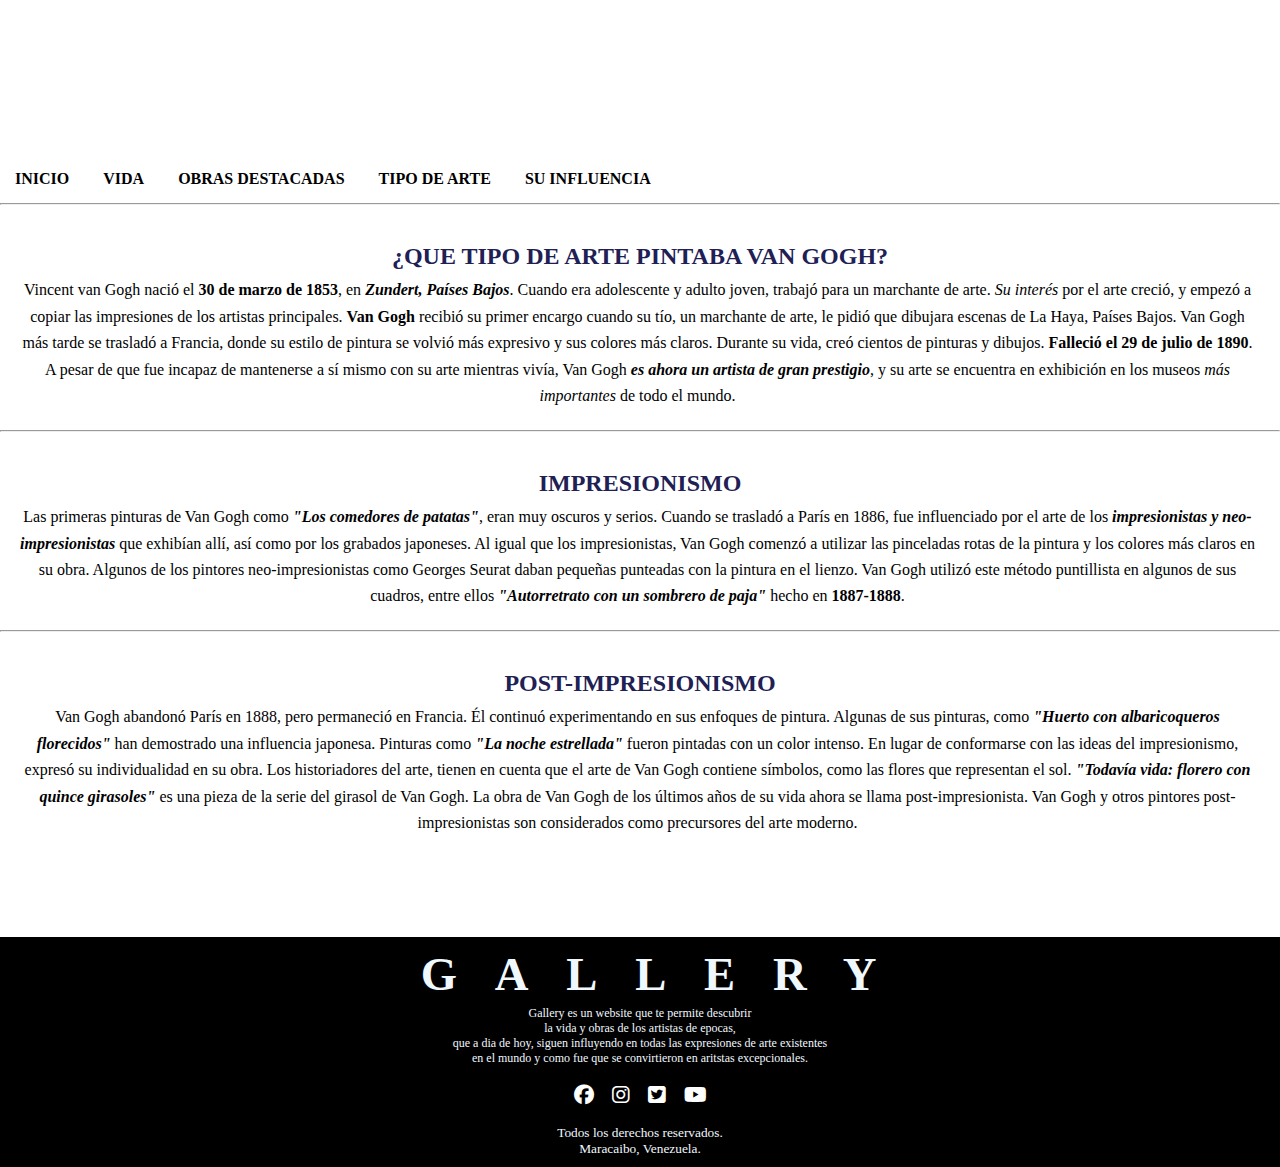
<file: arte.html>
<!DOCTYPE html>
<html lang="en">
<head>
    <meta charset="UTF-8">
    <meta http-equiv="X-UA-Compatible" content="IE=edge">
    <meta name="viewport" content="width=device-width, initial-scale=1.0">
    <title>Gallery: Vicent Van Gogh</title>
    <link rel="stylesheet" href="./assets/css/arte.css">
    <link rel="stylesheet" href="https://cdnjs.cloudflare.com/ajax/libs/font-awesome/6.2.0/css/all.min.css">

</head>
<body>

    <div id="contenedor">
        <div id="header">
            <h1> GALLERY </h1>
            <p class="parrafo"> VICENT VAN GOGH </p>
        </div>

        <div id="nav">
            <ol>
                <li><a href="./index.html">INICIO</a></li>
                <li><a href="./vida.html" target="_blank">VIDA</a></li>
                <li><a href="./obras.html" target="_blank">OBRAS DESTACADAS</a></li>
                <li><a href="./arte.html" target="_blank">TIPO DE ARTE</a></li>
                <li><a href="./influencia.html" target="_blank">SU INFLUENCIA</a></li>
             </ol>   
             <hr> 
        </div>
    

        <div id="cuerpo">
            <h2>¿QUE TIPO DE ARTE PINTABA VAN GOGH?</h2>

            <p class="parrafouno">
                Vincent van Gogh nació el <b>30 de marzo de 1853</b>, en <i><b>Zundert, Países Bajos</b></i>. Cuando era adolescente y adulto joven, trabajó para un marchante de arte. <i>Su interés</i> por el arte creció, y empezó a copiar las impresiones de los artistas principales. <b>Van Gogh</b> recibió su primer encargo cuando su tío, un marchante de arte, le pidió que dibujara escenas de La Haya, Países Bajos. Van Gogh más tarde se trasladó a Francia, donde su estilo de pintura se volvió más expresivo y sus colores más claros. Durante su vida, creó cientos de pinturas y dibujos. <b>Falleció el 29 de julio de 1890</b>. A pesar de que fue incapaz de mantenerse a sí mismo con su arte mientras vivía, Van Gogh <i><b>es ahora un artista de gran prestigio</b></i>, y su arte se encuentra en exhibición en los museos <i>más importantes</i> de todo el mundo.
            </p>

            <hr class="linea">

            <p class='parrafodos'>
                IMPRESIONISMO
            </p>

            <p class="parrafotres">
                Las primeras pinturas de Van Gogh como <i><b>"Los comedores de patatas"</b></i>, eran muy oscuros y serios. Cuando se trasladó a París en 1886, fue influenciado por el arte de los <i><b>impresionistas y neo-impresionistas</b></i> que exhibían allí, así como por los grabados japoneses. Al igual que los impresionistas, Van Gogh comenzó a utilizar las pinceladas rotas de la pintura y los colores más claros en su obra. Algunos de los pintores neo-impresionistas como Georges Seurat daban pequeñas punteadas con la pintura en el lienzo. Van Gogh utilizó este método puntillista en algunos de sus cuadros, entre ellos <i><b>"Autorretrato con un sombrero de paja"</b></i> hecho en <b>1887-1888</b>.
            </p>

            <hr class="linea">

            <p class="parrafocuatro">
                POST-IMPRESIONISMO
            </p>

            <p class="parrafocinco">
                Van Gogh abandonó París en 1888, pero permaneció en Francia. Él continuó experimentando en sus enfoques de pintura. Algunas de sus pinturas, como <i><b>"Huerto con albaricoqueros florecidos"</b></i> han demostrado una influencia japonesa. Pinturas como <i><b>"La noche estrellada"</b></i> fueron pintadas con un color intenso. En lugar de conformarse con las ideas del impresionismo, expresó su individualidad en su obra. Los historiadores del arte, tienen en cuenta que el arte de Van Gogh contiene símbolos, como las flores que representan el sol. <i><b>"Todavía vida: florero con quince girasoles"</b></i> es una pieza de la serie del girasol de Van Gogh. La obra de Van Gogh de los últimos años de su vida ahora se llama post-impresionista. Van Gogh y otros pintores post-impresionistas son considerados como precursores del arte moderno.
            </p>
        </div>


        <div id="footer">
            <p class="gallery">GALLERY</p>
            <p class="footer-parrafo">Gallery es un website que te permite descubrir <br> la vida y obras de los artistas de epocas, <br> que a dia de hoy, siguen influyendo en todas las expresiones de arte existentes <br> en el mundo y como fue que se convirtieron en aritstas excepcionales. </p>
            <br>
            <a href="https://www.facebook.com" target="_blank" class="facebook"><i class="fa-brands fa-facebook"></i></a>
            <a href="https://www.instagram.com" target=_blank class="instagram"> <i class="fa-brands fa-instagram"></i></a>
            <a href="https://www.twitter.com" class="twitter"><i class="fa-brands fa-square-twitter"></i></a>
            <a href="https://www.youtube.com" class="youtube"><i class="fa-brands fa-youtube"></i></a>
            <br>
            <br>
            <p class="copyright">Todos los derechos reservados. <br>Maracaibo, Venezuela.</p>
        </div>
    </div>
    
</body>
</html>
</file>
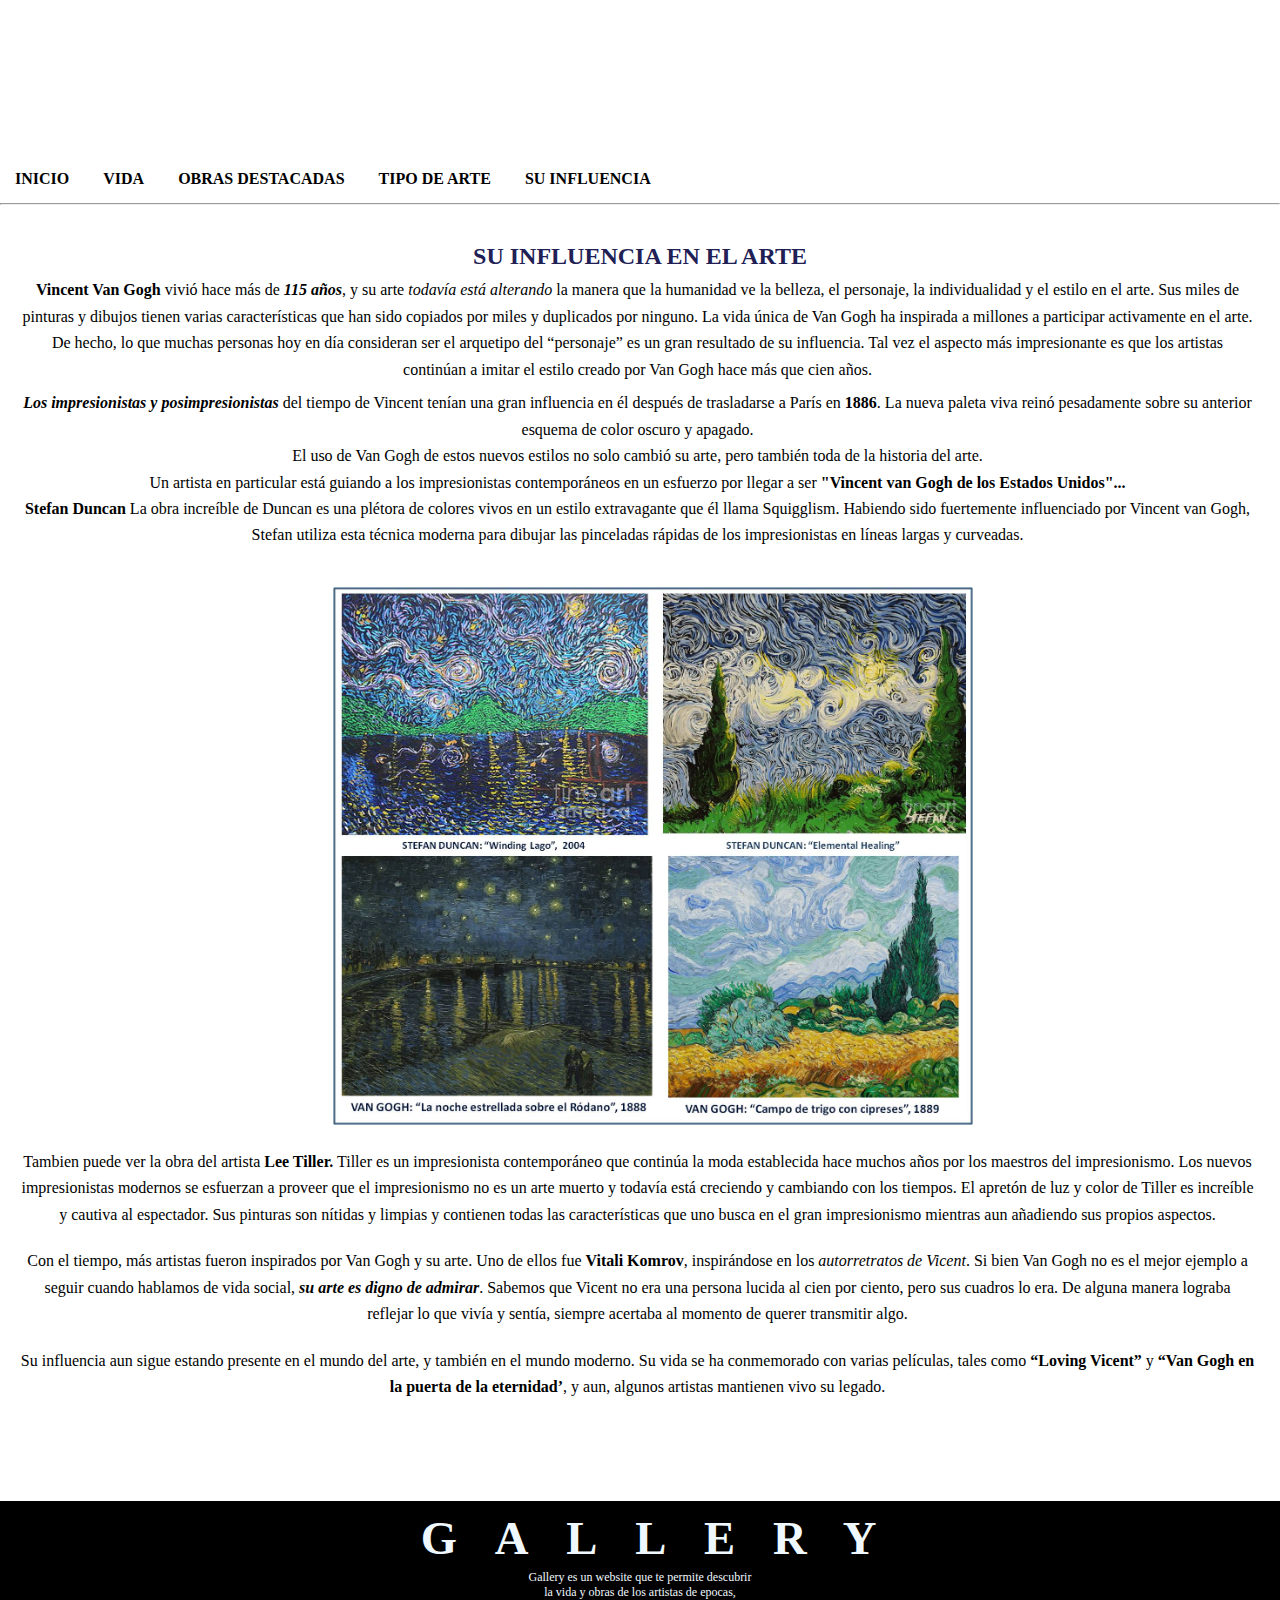
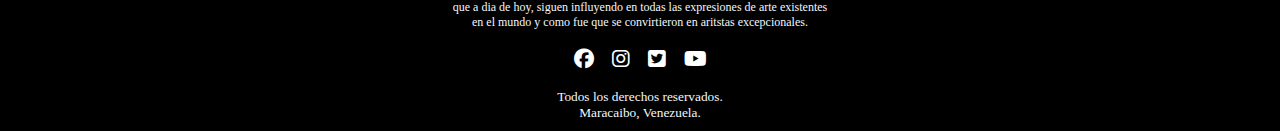
<file: influencia.html>
<!DOCTYPE html>
<html lang="en">
<head>
    <meta charset="UTF-8">
    <meta http-equiv="X-UA-Compatible" content="IE=edge">
    <meta name="viewport" content="width=device-width, initial-scale=1.0">
    <title>Gallery: Vicent Van Gogh</title>
    <link rel="stylesheet" href="./assets/css/influencia.css">
    <link rel="stylesheet" href="https://cdnjs.cloudflare.com/ajax/libs/font-awesome/6.2.0/css/all.min.css">

</head>
<body>

    <div id="contenedor">
        <div id="header">
            <h1> GALLERY </h1>
            <p class="parrafo"> VICENT VAN GOGH </p>
        </div>

        <div id="nav">
            <ol>
                <li><a href="./index.html">INICIO</a></li>
                <li><a href="./vida.html" target="_blank">VIDA</a></li>
                <li><a href="./obras.html" target="_blank">OBRAS DESTACADAS</a></li>
                <li><a href="./arte.html" target="_blank">TIPO DE ARTE</a></li>
                <li><a href="./influencia.html" target="_blank">SU INFLUENCIA</a></li>
             </ol>   
             <hr> 
        </div>
    

        <div id="cuerpo">
            <h2>SU INFLUENCIA EN EL ARTE</h2>
            <p class="parrafouno">
               <b>Vincent Van Gogh</b> vivió hace más de <i><b>115 años</b></i>, y su arte <i>todavía está alterando</i> la manera que la humanidad ve la belleza, el personaje, la individualidad y el estilo en el arte. Sus miles de pinturas y dibujos tienen varias características que han sido copiados por miles y duplicados por ninguno. La vida única de Van Gogh ha inspirada a millones a participar activamente en el arte. De hecho, lo que muchas personas hoy en día consideran ser el arquetipo del “personaje” es un gran resultado de su influencia. Tal vez el aspecto más impresionante es que los artistas continúan a imitar el estilo creado por Van Gogh hace más que cien años.
            </p>

            <p class="parrafodos">
                <i><b>Los impresionistas y posimpresionistas</b></i> del tiempo de Vincent tenían una gran influencia en él después de trasladarse a París en <b>1886</b>. La nueva paleta viva reinó pesadamente sobre su anterior esquema de color oscuro y apagado. <br> El uso de Van Gogh de estos nuevos estilos no solo cambió su arte, pero también toda de la historia del arte.

                <br> 

                Un artista en particular está guiando a los impresionistas contemporáneos en un esfuerzo por llegar a ser <b>"Vincent van Gogh de los Estados Unidos"...</b>
                <br>
                <b>Stefan Duncan</b> La obra increíble de Duncan es una plétora de colores vivos en un estilo extravagante que él llama Squigglism. Habiendo sido fuertemente influenciado por Vincent van Gogh, Stefan utiliza esta técnica moderna para dibujar las pinceladas rápidas de los impresionistas en líneas largas y curveadas.
            </p>
            
            <img src="./assets/img/STEFAN DUNCAN-VAN GOGH.jpg" alt="duncan" class="imagen">

            <p class="parrafotres">
                Tambien puede ver la obra del artista <b>Lee Tiller.</b> Tiller es un impresionista contemporáneo que continúa la moda establecida hace muchos años por los maestros del impresionismo. Los nuevos impresionistas modernos se esfuerzan a proveer que el impresionismo no es un arte muerto y todavía está creciendo y cambiando con los tiempos. El apretón de luz y color de Tiller es increíble y cautiva al espectador. Sus pinturas son nítidas y limpias y contienen todas las características que uno busca en el gran impresionismo mientras aun añadiendo sus propios aspectos.
            </p>

            <p class="parrafocuatro">
                Con el tiempo, más artistas fueron inspirados por Van Gogh y su arte. Uno de ellos fue <b>Vitali Komrov</b>, inspirándose en los <i>autorretratos de Vicent</i>. Si bien Van Gogh no es el mejor ejemplo a seguir cuando hablamos de vida social, <i><b>su arte es digno de admirar</b></i>. Sabemos que Vicent no era una persona lucida al cien por ciento, pero sus cuadros lo era. De alguna manera lograba reflejar lo que vivía y sentía, siempre acertaba al momento de querer transmitir algo. 
            </p>

            <p class="parrafocinco">
                Su influencia aun sigue estando presente en el mundo del arte, y también en el mundo moderno. Su vida se ha conmemorado con varias películas, tales como <b>“Loving Vicent”</b> y <b>“Van Gogh en la puerta de la eternidad’</b>, y aun, algunos artistas mantienen vivo su legado.
            </p>

        </div>


        <div id="footer">
            <p class="gallery">GALLERY</p>
            <p class="footer-parrafo">Gallery es un website que te permite descubrir <br> la vida y obras de los artistas de epocas, <br> que a dia de hoy, siguen influyendo en todas las expresiones de arte existentes <br> en el mundo y como fue que se convirtieron en aritstas excepcionales. </p>
            <br>
            <a href="https://www.facebook.com" target="_blank" class="facebook"><i class="fa-brands fa-facebook"></i></a>
            <a href="https://www.instagram.com" target=_blank class="instagram"> <i class="fa-brands fa-instagram"></i></a>
            <a href="https://www.twitter.com" class="twitter"><i class="fa-brands fa-square-twitter"></i></a>
            <a href="https://www.youtube.com" class="youtube"><i class="fa-brands fa-youtube"></i></a>
            <br>
            <br>
            <p class="copyright">Todos los derechos reservados. <br>Maracaibo, Venezuela.</p>
        </div>
    </div>

</body>
</html>
</file>
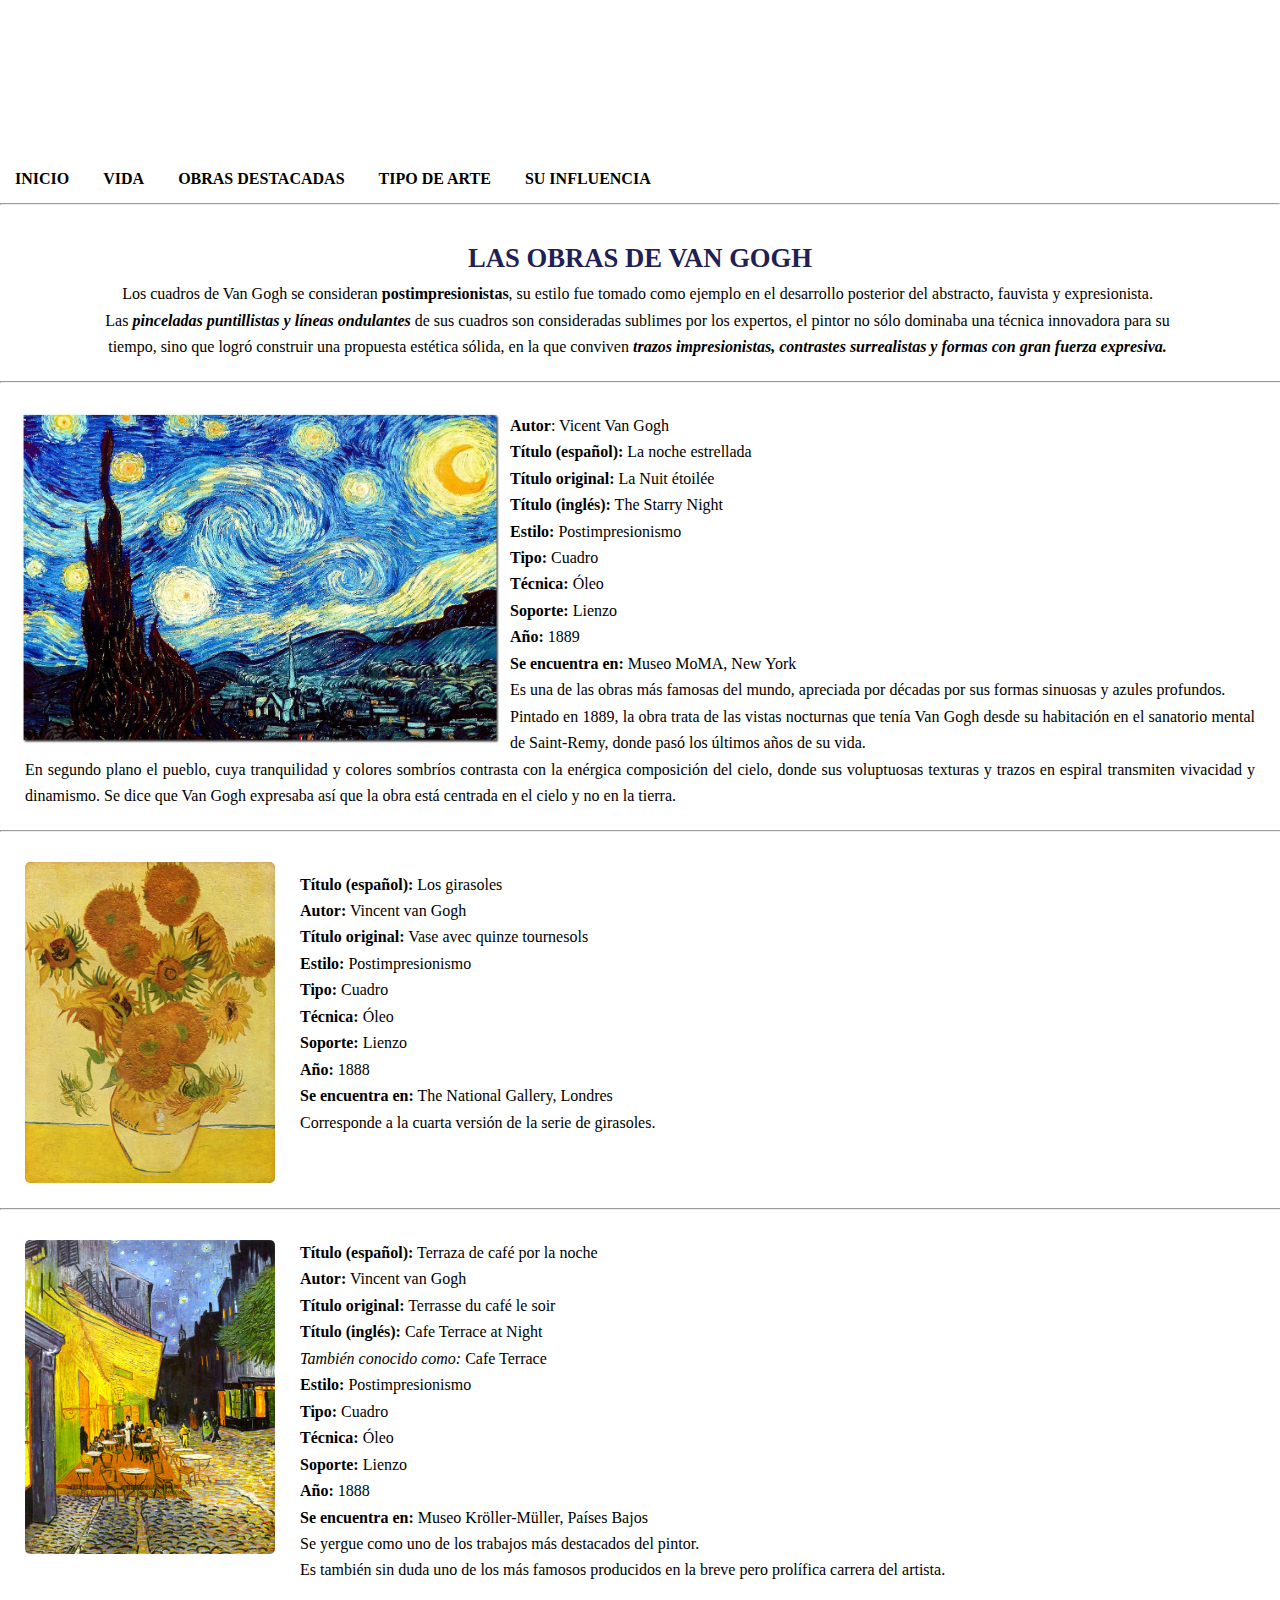
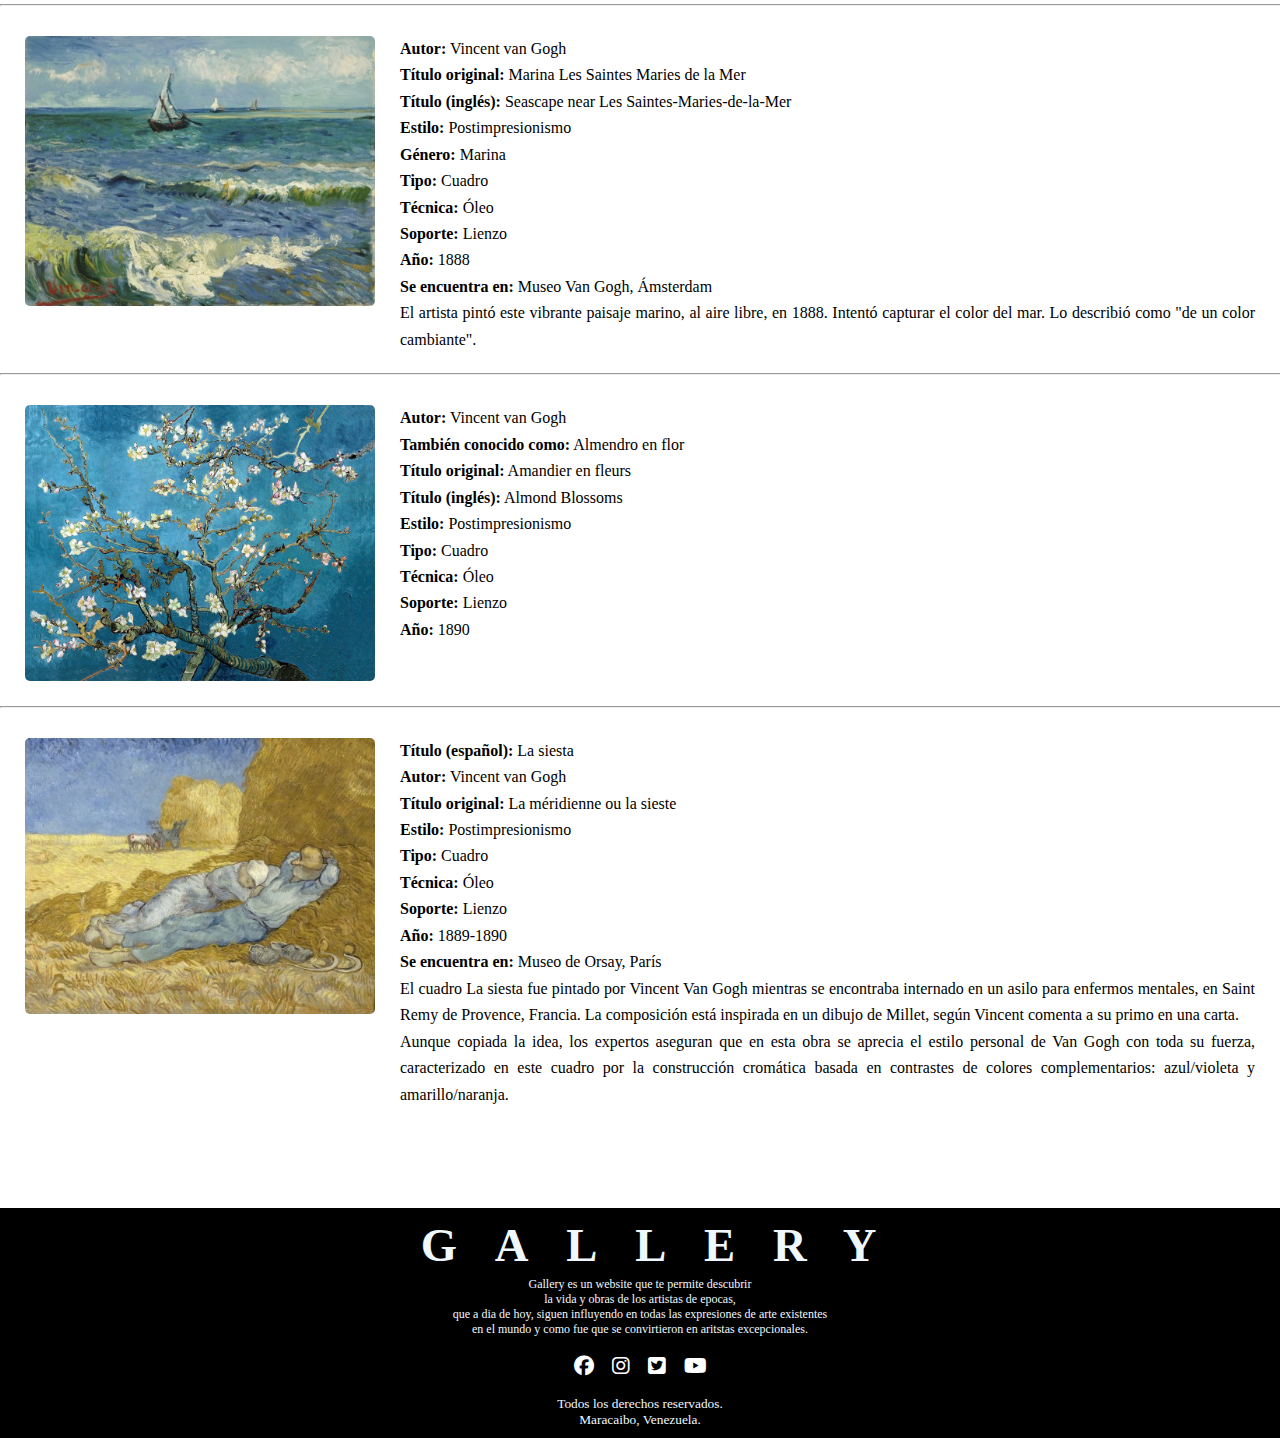
<file: obras.html>
<!DOCTYPE html>
<html lang="en">
<head>
    <meta charset="UTF-8">
    <meta http-equiv="X-UA-Compatible" content="IE=edge">
    <meta name="viewport" content="width=device-width, initial-scale=1.0">
    <title>Gallery: Vicent Van Gogh</title>
    <link rel="stylesheet" href="./assets/css/obras.css">
    <link rel="stylesheet" href="https://cdnjs.cloudflare.com/ajax/libs/font-awesome/6.2.0/css/all.min.css">

</head>
<body>
   
    <div id="contenedor">
        <div id="header">
            <h1> GALLERY </h1>
            <p class="parrafo"> VICENT VAN GOGH </p>
        </div>

        <div id="nav">
            <ol>
                 <li><a href="./index.html">INICIO</a></li>
                <li><a href="./vida.html" target="_blank">VIDA</a></li>
                <li><a href="./obras.html" target="_blank">OBRAS DESTACADAS</a></li>
                <li><a href="./arte.html" target="_blank">TIPO DE ARTE</a></li>
                <li><a href="./influencia.html" target="_blank">SU INFLUENCIA</a></li>
             </ol>   
             <hr> 
        </div>
    

        <div id="cuerpo">
            <h1>LAS OBRAS DE VAN GOGH</h1>
            <p class="parrafouno"> 
                Los cuadros de Van Gogh se consideran <b>postimpresionistas</b>, su estilo fue tomado como ejemplo en el desarrollo posterior del abstracto, fauvista y expresionista. <br>

                Las <i><b>pinceladas puntillistas y líneas ondulantes</b></i> de sus cuadros son consideradas sublimes por los expertos, el pintor no sólo dominaba una técnica innovadora para su <br> tiempo, sino que logró construir una propuesta estética sólida, en la que conviven <i><b>trazos impresionistas, contrastes surrealistas y formas con gran fuerza expresiva.</b></i>
            </p>

            <hr class="linea">
            <img src="./assets/img/VAN-GOGH-3.jpg" alt="noche estrellada" class="imagenuno">

            <p class="parrafodos">
               <b>Autor</b>: Vicent Van Gogh <br>
               <b>Título (español):</b> La noche estrellada <br>
               <b>Título original:</b> La Nuit étoilée <br>
               <b>Título (inglés):</b> The Starry Night <br>
               <b>Estilo:</b> Postimpresionismo <br>
               <b>Tipo:</b> Cuadro <br>
               <b>Técnica:</b> Óleo <br>
               <b>Soporte:</b> Lienzo <br>
               <b>Año:</b> 1889 <br>
               <b>Se encuentra en:</b> Museo MoMA, New York <br>

               Es una de las obras más famosas del mundo, apreciada por décadas por sus formas sinuosas y azules profundos.
               
               <br>

               Pintado en 1889, la obra trata de las vistas nocturnas que tenía Van Gogh desde su habitación en el sanatorio mental de Saint-Remy, donde pasó los últimos años de su vida.

               <br>
               
               En segundo plano el pueblo, cuya tranquilidad y colores sombríos contrasta con la enérgica composición del cielo, donde sus voluptuosas texturas y trazos en espiral transmiten vivacidad y dinamismo. Se dice que Van Gogh expresaba así que la obra está centrada en el cielo y no en la tierra.
            </p>

            <hr class="linea">
           <img src="./assets/img/girasoles.jpg" alt="girasoles" class="imagendos">
            
            <p class="parrafotres">
                <b>Título (español):</b> Los girasoles <br>
                <b>Autor:</b> Vincent van Gogh <br>
                <b>Título original:</b> Vase avec quinze tournesols <br>
                <b>Estilo:</b> Postimpresionismo <br>
                <b>Tipo:</b> Cuadro <br>
                <b>Técnica:</b> Óleo <br>
                <b>Soporte:</b> Lienzo <br>
                <b>Año:</b> 1888 <br>
                <b>Se encuentra en:</b> The National Gallery, Londres <br>
                Corresponde a la cuarta versión de la serie de girasoles.
            </p>

            <hr class="linea">
           <img src="./assets/img/terraza-cafe-noche.jpg" alt="pintura" class="imagentres">

           <p class="parrafocuatro">
            <b>Título (español):</b> Terraza de café por la noche <br>
            <b>Autor:</b> Vincent van Gogh <br>
            <b>Título original:</b> Terrasse du café le soir <br>
            <b>Título (inglés):</b> Cafe Terrace at Night <br>
            <i>También conocido como:</i> Cafe Terrace <br>
            <b>Estilo:</b> Postimpresionismo <br>
            <b>Tipo:</b> Cuadro <br>
            <b>Técnica:</b> Óleo <br>
            <b>Soporte:</b> Lienzo <br>
            <b>Año:</b> 1888 <br>
            <b>Se encuentra en:</b> Museo Kröller-Müller, Países Bajos <br>
            
            Se yergue como uno de los trabajos más destacados del pintor. <br> Es también sin duda uno de los más famosos producidos en la breve pero prolífica carrera del artista.
           </p>

           <hr class="linea">
           <img src="./assets/img/marina-les-saintes-maries-de-la-mer-van-gogh.jpg" alt="pintura" class="imagencuatro">

           <p class="parrafocinco">
            <b>Autor:</b> Vincent van Gogh <br>
            <b>Título original:</b> Marina Les Saintes Maries de la Mer <br>
            <b>Título (inglés):</b> Seascape near Les Saintes-Maries-de-la-Mer <br>
            <b>Estilo:</b> Postimpresionismo <br>
            <b>Género:</b> Marina <br>
            <b>Tipo:</b> Cuadro <br>
            <b>Técnica:</b> Óleo <br>
            <b>Soporte:</b> Lienzo <br>
            <b>Año:</b> 1888 <br>
            <b>Se encuentra en:</b> Museo Van Gogh, Ámsterdam <br>

            El artista pintó este vibrante paisaje marino, al aire libre, en 1888. Intentó capturar el color del mar. Lo describió como "de un color cambiante".
           </p>

           <hr class="linea">
           <img src="./assets/img/almond-blossom-gogh.jpg" alt="almendro" class="imagencinco">

           <p class="parrafocinco">
            <b>Autor:</b> Vincent van Gogh <br>
            <b>También conocido como:</b> Almendro en flor <br>
            <b>Título original:</b> Amandier en fleurs <br>
            <b>Título (inglés):</b> Almond Blossoms <br>
            <b>Estilo:</b> Postimpresionismo <br>
            <b>Tipo:</b> Cuadro <br>
            <b>Técnica:</b> Óleo <br>
            <b>Soporte:</b> Lienzo <br>
            <b>Año:</b> 1890 <br>
           </p>

           <hr class="linea">
           <img src="./assets/img/la-siesta-van-gogh.jpg" alt="la siesta" class="imagenseis">

           <p class="parrafoseis">
            <b>Título (español):</b> La siesta <br>
            <b>Autor:</b> Vincent van Gogh <br>
            <b>Título original:</b> La méridienne ou la sieste <br>
            <b>Estilo:</b> Postimpresionismo <br>
            <b>Tipo:</b> Cuadro <br>
            <b>Técnica:</b> Óleo <br>
            <b>Soporte:</b> Lienzo <br>
            <b>Año:</b> 1889-1890 <br>
            <b>Se encuentra en:</b> Museo de Orsay, París <br>
            
            El cuadro La siesta fue pintado por Vincent Van Gogh mientras se encontraba internado en un asilo para enfermos mentales, en Saint Remy de Provence, Francia. La composición está inspirada en un dibujo de Millet, según Vincent comenta a su primo en una carta.

            <br>
            
            Aunque copiada la idea, los expertos aseguran que en esta obra se aprecia el estilo personal de Van Gogh con toda su fuerza, caracterizado en este cuadro por la construcción cromática basada en contrastes de colores complementarios: azul/violeta y amarillo/naranja.
           </p>
        </div>


        <div id="footer">
            <p class="gallery">GALLERY</p>
            <p class="footer-parrafo">Gallery es un website que te permite descubrir <br> la vida y obras de los artistas de epocas, <br> que a dia de hoy, siguen influyendo en todas las expresiones de arte existentes <br> en el mundo y como fue que se convirtieron en aritstas excepcionales. </p>
            <br>
            <a href="https://www.facebook.com" target="_blank" class="facebook"><i class="fa-brands fa-facebook"></i></a>
            <a href="https://www.instagram.com" target=_blank class="instagram"> <i class="fa-brands fa-instagram"></i></a>
            <a href="https://www.twitter.com" class="twitter"><i class="fa-brands fa-square-twitter"></i></a>
            <a href="https://www.youtube.com" class="youtube"><i class="fa-brands fa-youtube"></i></a>
            <br>
            <br>
            <p class="copyright">Todos los derechos reservados. <br>Maracaibo, Venezuela.</p>
        </div>
    </div>
    

</body>
</html>
</file>
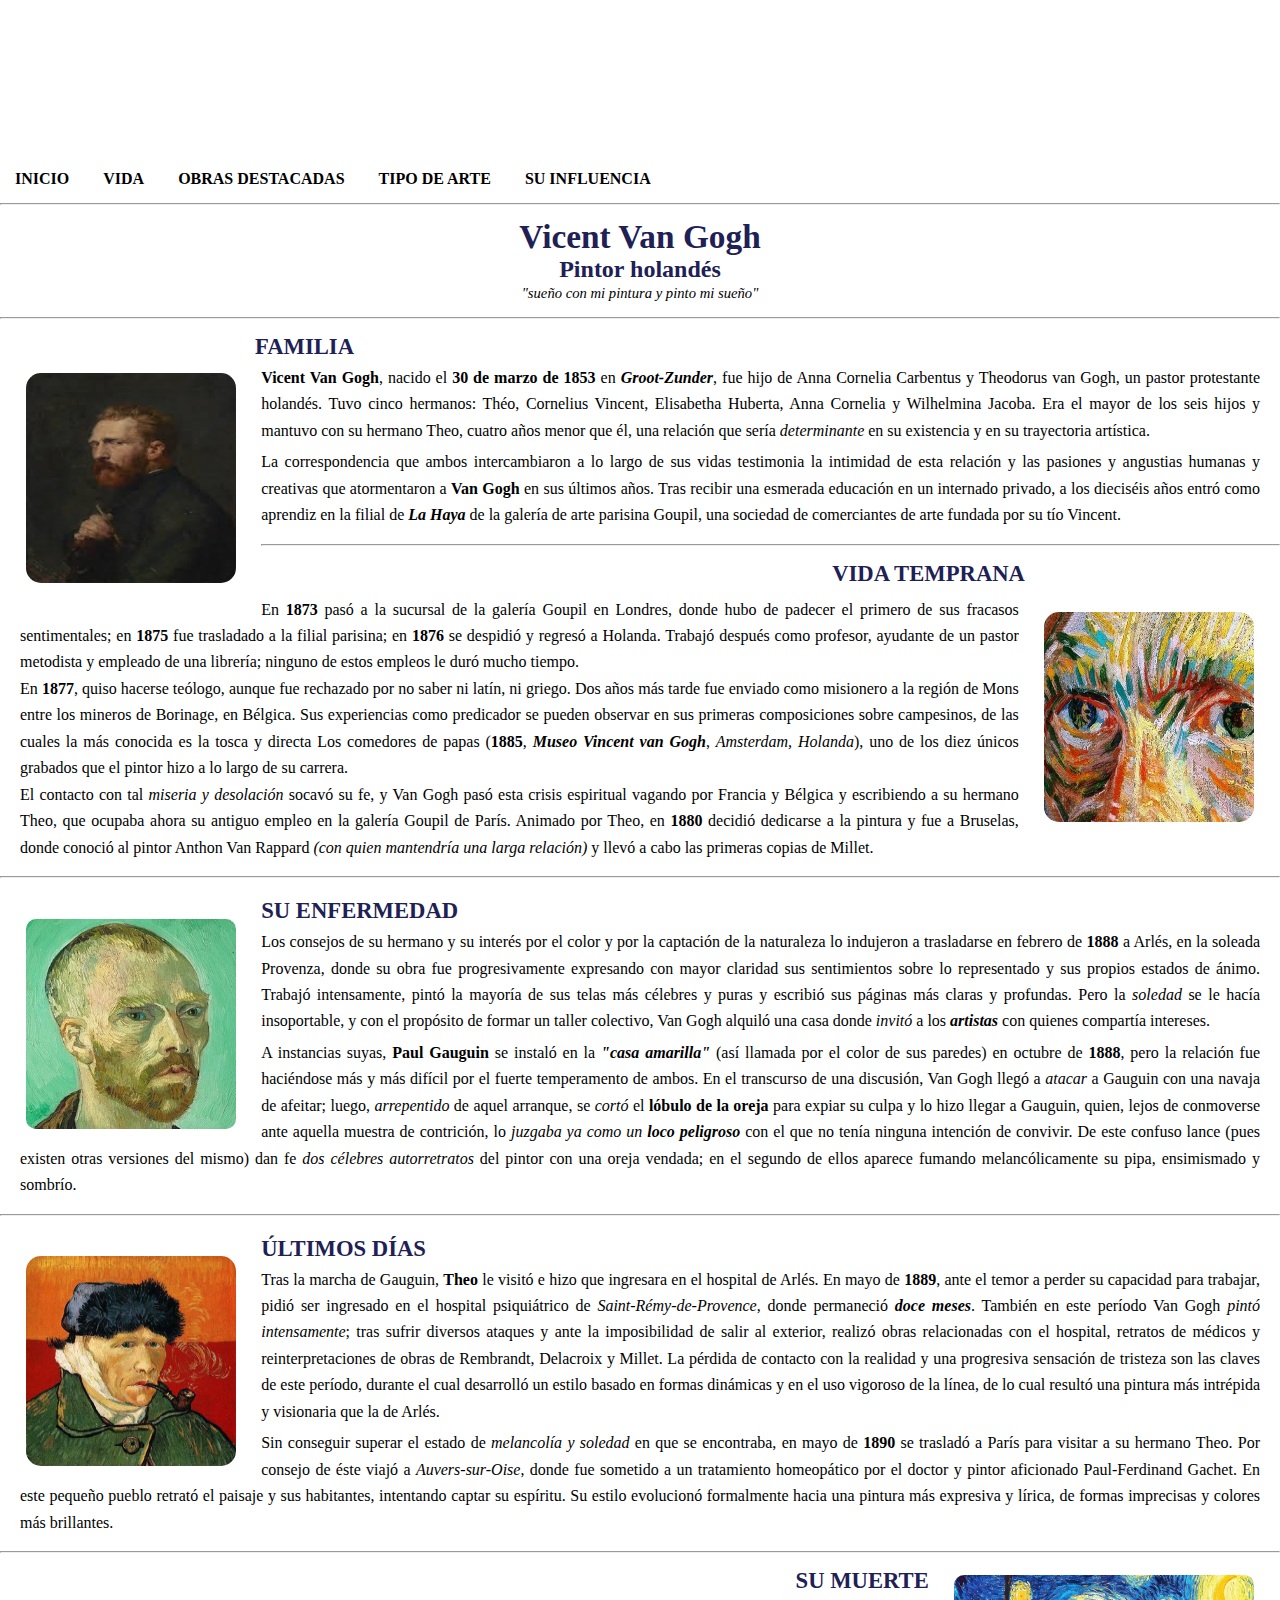
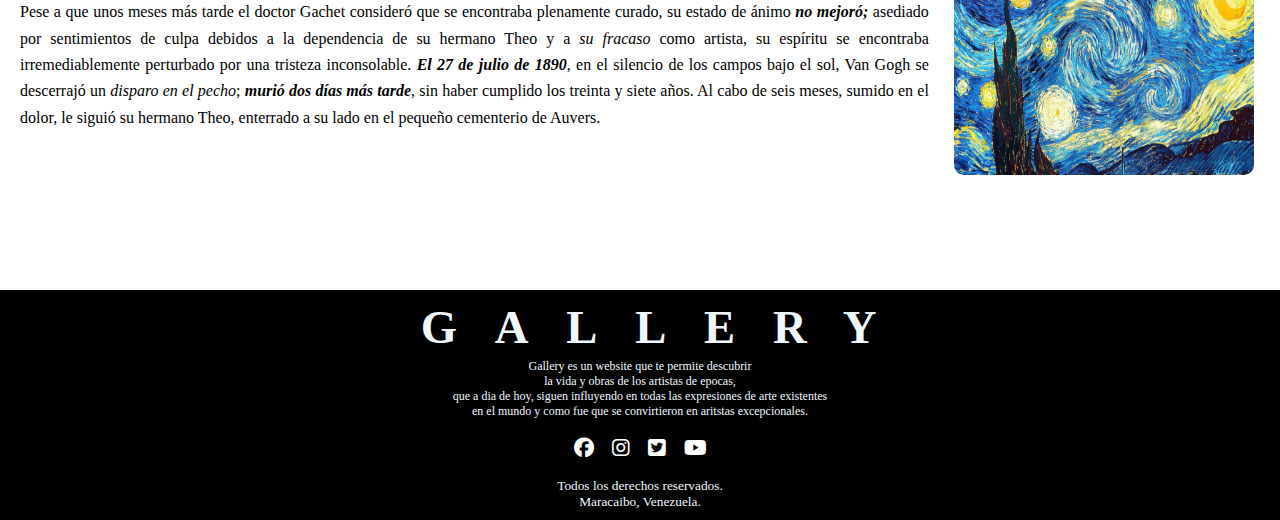
<file: vida.html>
<!DOCTYPE html>
<html lang="en">
<head>
    <meta charset="UTF-8">
    <meta http-equiv="X-UA-Compatible" content="IE=edge">
    <meta name="viewport" content="width=device-width, initial-scale=1.0">
    <title>Gallery: Vicent Van Gogh</title>
    <link rel="stylesheet" href="assets/css/vida.css">
    <link rel="stylesheet" href="https://cdnjs.cloudflare.com/ajax/libs/font-awesome/6.2.0/css/all.min.css">

</head>
<body>

    <div id="contenedor">
        <div id="header">
            <h1> GALLERY </h1>
            <p class="parrafo"> VICENT VAN GOGH </p>
        </div>

        <div id="nav">
            <ol>
                <li><a href="./index.html">INICIO</a></li>
                <li><a href="./vida.html" target="_blank">VIDA</a></li>
                <li><a href="./obras.html" target="_blank">OBRAS DESTACADAS</a></li>
                <li><a href="./arte.html" target="_blank">TIPO DE ARTE</a></li>
                <li><a href="./influencia.html" target="_blank">SU INFLUENCIA</a></li>
             </ol>   
             <hr> 
        </div>
    
        <div id="cuerpo">
            <h1>Vicent Van Gogh</h1>
            <h2>Pintor holandés</h2>
            <h4><i><b>"sueño con mi pintura y pinto mi sueño"</b></i></h4>

            <hr class="linea">
            <p class="titulo-uno">FAMILIA</p>

            <img src="./assets/img/download.jpg" alt="vicent" class="imagen">

            <p class="parrafo-uno">
                <b>Vicent Van Gogh</b>, nacido el <b> 30 de marzo de 1853</b> en <i><b>Groot-Zunder</b></i>, fue hijo de Anna Cornelia Carbentus y Theodorus van Gogh, un pastor protestante holandés. Tuvo cinco hermanos: Théo, Cornelius Vincent, Elisabetha Huberta, Anna Cornelia y Wilhelmina Jacoba. Era el mayor de los seis hijos y mantuvo con su hermano Theo, cuatro años menor que él, una relación que sería <i>determinante</i> en su existencia y en su trayectoria artística. 
            </p>

            <p class="parrafo-dos">
                La correspondencia que ambos intercambiaron a lo largo de sus vidas testimonia la intimidad de esta relación y las pasiones y angustias humanas y creativas que atormentaron a <b>Van Gogh</b> en sus últimos años. Tras recibir una esmerada educación en un internado privado, a los dieciséis años entró como aprendiz en la filial de <i><b>La Haya</b></i> de la galería de arte parisina Goupil, una sociedad de comerciantes de arte fundada por su tío Vincent.
               
            </p>

            <hr class="linea">

            <p class="titulo-dos">VIDA TEMPRANA</p>

            <img src="./assets/img/efe_vincent.jpg_231334169.jpg" alt="eyes" class="imagendos">
            <p class="parrafo-tres">
                En <b>1873</b> pasó a la sucursal de la galería Goupil en Londres, donde hubo de padecer el primero de sus fracasos sentimentales; en <b>1875</b> fue trasladado a la filial parisina; en <b>1876</b> se despidió y regresó a Holanda. Trabajó después como profesor, ayudante de un pastor metodista y empleado de una librería; ninguno de estos empleos le duró mucho tiempo. 
                <br>
                En <b>1877</b>, quiso hacerse teólogo, aunque fue rechazado por no saber ni latín, ni griego. Dos años más tarde fue enviado como misionero a la región de Mons entre los mineros de Borinage, en Bélgica. Sus experiencias como predicador se pueden observar en sus primeras composiciones sobre campesinos, de las cuales la más conocida es la tosca y directa Los comedores de papas (<b>1885</b>, <i><b>Museo Vincent van Gogh</b></i>, <i>Amsterdam, Holanda</i>), uno de los diez únicos grabados que el pintor hizo a lo largo de su carrera.
                <br>
                El contacto con tal <i>miseria y desolación</i> socavó su fe, y Van Gogh pasó esta crisis espiritual vagando por Francia y Bélgica y escribiendo a su hermano Theo, que ocupaba ahora su antiguo empleo en la galería Goupil de París. Animado por Theo, en <b>1880</b> decidió dedicarse a la pintura y fue a Bruselas, donde conoció al pintor Anthon Van Rappard <i>(con quien mantendría una larga relación)</i> y llevó a cabo las primeras copias de Millet.
            </p>

            <hr class="linea">
            <img src="./assets/img/vincent-van-gogh-5.jpg" alt="vicent" class="imagencinco">

            <p class="titulo-tres">SU ENFERMEDAD</p>

            <p class="parrafo-cuatro">
                Los consejos de su hermano y su interés por el color y por la captación de la naturaleza lo indujeron a trasladarse en febrero de <b>1888</b> a Arlés, en la soleada Provenza, donde su obra fue progresivamente expresando con mayor claridad sus sentimientos sobre lo representado y sus propios estados de ánimo. Trabajó intensamente, pintó la mayoría de sus telas más célebres y puras y escribió sus páginas más claras y profundas. Pero la <i>soledad</i> se le hacía insoportable, y con el propósito de formar un taller colectivo, Van Gogh alquiló una casa donde <i>invitó</i> a los <i><b>artistas</b></i> con quienes compartía intereses.
            </p>

            <p class="parrafo-cinco">
                A instancias suyas, <b>Paul Gauguin</b> se instaló en la <i><b>"casa amarilla"</b></i> (así llamada por el color de sus paredes) en octubre de <b>1888</b>, pero la relación fue haciéndose más y más difícil por el fuerte temperamento de ambos. En el transcurso de una discusión, Van Gogh llegó a <i>atacar</i> a Gauguin con una navaja de afeitar; luego, <i>arrepentido</i> de aquel arranque, se <i>cortó</i> el <b>lóbulo de la oreja</b> para expiar su culpa y lo hizo llegar a Gauguin, quien, lejos de conmoverse ante aquella muestra de contrición, lo <i>juzgaba ya como un <b>loco peligroso</b></i> con el que no tenía ninguna intención de convivir. De este confuso lance (pues existen otras versiones del mismo) dan fe <i>dos célebres autorretratos</i> del pintor con una oreja vendada; en el segundo de ellos aparece fumando melancólicamente su pipa, ensimismado y sombrío.
            </p>

            <hr class="linea">

            <img src="./assets/img/gogh_autorretrato_oreja.jpg" alt="oreja" class="imagentres">

            <p class="titulo-cuatro">ÚLTIMOS DÍAS</p>

            <p class="parrafo-seis">
                Tras la marcha de Gauguin, <b>Theo</b> le visitó e hizo que ingresara en el hospital de Arlés. En mayo de <b>1889</b>, ante el temor a perder su capacidad para trabajar, pidió ser ingresado en el hospital psiquiátrico de <i>Saint-Rémy-de-Provence</i>, donde permaneció <i><b>doce meses</b></i>. También en este período Van Gogh <i>pintó intensamente</i>; tras sufrir diversos ataques y ante la imposibilidad de salir al exterior, realizó obras relacionadas con el hospital, retratos de médicos y reinterpretaciones de obras de Rembrandt, Delacroix y Millet. La pérdida de contacto con la realidad y una progresiva sensación de tristeza son las claves de este período, durante el cual desarrolló un estilo basado en formas dinámicas y en el uso vigoroso de la línea, de lo cual resultó una pintura más intrépida y visionaria que la de Arlés.
            </p>

            <p class="parrafo-siete">
                Sin conseguir superar el estado de <i>melancolía y soledad</i> en que se encontraba, en mayo de <b>1890</b> se trasladó a París para visitar a su hermano Theo. Por consejo de éste viajó a <i>Auvers-sur-Oise</i>, donde fue sometido a un tratamiento homeopático por el doctor y pintor aficionado Paul-Ferdinand Gachet. En este pequeño pueblo retrató el paisaje y sus habitantes, intentando captar su espíritu. Su estilo evolucionó formalmente hacia una pintura más expresiva y lírica, de formas imprecisas y colores más brillantes.
            </p>

            <hr class="linea">

            <img src="./assets/img/amsterdam-blog-quien-era-vincent-van-gogh-noche-estrellada.jpg" alt="noche estrellada" class="imagencuatro">

            <p class="titulo-cinco">SU MUERTE</p>

            <p class="parrafo-ocho">
                Pese a que unos meses más tarde el doctor Gachet consideró que se encontraba plenamente curado, su estado de ánimo <i><b>no mejoró;</b></i> asediado por sentimientos de culpa debidos a la dependencia de su hermano Theo y a <i>su fracaso</i> como artista, su espíritu se encontraba irremediablemente perturbado por una tristeza inconsolable. <i><b>El 27 de julio de 1890</b></i>, en el silencio de los campos bajo el sol, Van Gogh se descerrajó un <i>disparo en el pecho</i>; <i><b>murió dos días más tarde</b></i>, sin haber cumplido los treinta y siete años. Al cabo de seis meses, sumido en el dolor, le siguió su hermano Theo, enterrado a su lado en el pequeño cementerio de Auvers.
            </p>

        </div>

        <div id="footer">
            <p class="gallery">GALLERY</p>
            <p class="footer-parrafo">Gallery es un website que te permite descubrir <br> la vida y obras de los artistas de epocas, <br> que a dia de hoy, siguen influyendo en todas las expresiones de arte existentes <br> en el mundo y como fue que se convirtieron en aritstas excepcionales. </p>
            <br>
            <a href="https://www.facebook.com" target="_blank" class="facebook"><i class="fa-brands fa-facebook"></i></a>
            <a href="https://www.instagram.com" target=_blank class="instagram"> <i class="fa-brands fa-instagram"></i></a>
            <a href="https://www.twitter.com" class="twitter"><i class="fa-brands fa-square-twitter"></i></a>
            <a href="https://www.youtube.com" class="youtube"><i class="fa-brands fa-youtube"></i></a>
            <br>
            <br>
            <p class="copyright">Todos los derechos reservados. <br>Maracaibo, Venezuela.</p>
        </div>
    </div>

</body>
</html>
</file>
<file: assets/css/arte.css>
*{
    margin:0px;
   padding: 0px;
  }
  
html, body{
   background: white
  }
  
#contenedor{
  width: 100%;
  height: 100%;
  display: table;
  }
  
#header{
  display: table;
  width:100%;
  height: 155px;
  background-image: url(https://kesslermuseum.com/wp-content/uploads/2019/05/Banner.-Almendro.jpg);
  background-size: 100% 380px;
  background-repeat: no-repeat;
  }

  #header h1{
    color: white;
    text-align: center;
    line-height: 40px;
    font-family: 'Lucida Sans';
    font-size: 40pt;
    letter-spacing: 0.7cm;
    margin-top: 45px;
    font-weight: 700;
}

.parrafo{
    color: rgb(255, 255, 255);
    text-align: center;
    line-height: 1cm;
    font-family: 'Footlight FM';   
    font-size: 12pt;
    font-weight: 600;
    letter-spacing: 7px;
    margin-top: 5px;
}


#nav{
    display: table;
    width: 100%;
    background-color: rgb(255, 255, 255);
}

#nav ol{
    list-style-type: none;
}

#nav ol li{
    display: inline-flex;
    text-align: center;
    font-family: 'Berlin Sans FB ';
    font-weight: 600;
}

#nav ol li a{
    display: block;
    padding: 15px;
    text-decoration: none;
    color: rgb(0, 0, 0);
}

#nav ol li a:hover{
    color: rgb(21, 39, 67);
    background-color: rgb(179, 208, 217);
}

  
#cuerpo{
  display: table;
  width: 100%;
  height: 100%;
 }

 #cuerpo h2{
    text-align: center;
    font-size: 18pt;
    color: rgb(32, 32, 85);
    margin-top: 3%;
    font-family: 'Tw Cen MT';
 }

 .parrafouno{
    color: black;
    font-family: 'Candara';
    text-align: center;
    line-height: 0.7cm;
    margin-top: 7px;
    margin-right: 25px;
    margin-left: 20px;
 }

 .linea{
    color: darkblue;
    margin-top: 20px;
    margin-bottom: 15px; 
}

.parrafodos{
    text-align: center;
    font-size: 18pt;
    color: rgb(32, 32, 85);
    margin-top: 3%;
    font-family: 'Tw Cen MT';
    font-weight: 600;
}

.parrafotres{
    color: black;
    font-family: 'Candara';
    text-align: center;
    line-height: 0.7cm;
    margin-top: 7px;
    margin-right: 25px;
    margin-left: 20px;
}

.parrafocuatro{
    text-align: center;
    font-size: 18pt;
    color: rgb(32, 32, 85);
    margin-top: 3%;
    font-family: 'Tw Cen MT';
    font-weight: 600;
}

.parrafocinco{
    color: black;
    font-family: 'Candara';
    text-align: center;
    line-height: 0.7cm;
    margin-top: 7px;
    margin-right: 25px;
    margin-left: 20px;
}

 #footer{
    width: 100%;
    height: 100%;
    background-color:rgb(0, 0, 0);
    color: aliceblue;
    text-align: center;
    margin-top: 100px;
    
}

.gallery{
    text-align: center;
    font-size: 35pt;
    font-family: 'Lucida Sans';
    padding-top: 10px;
    font-weight: 700;
    letter-spacing: 1cm;
    padding-left: 55px;
}

.footer-parrafo{
    text-align: center;
    font-size: 9pt;
    font-family: 'Constantia';
    padding-top: 5px;
}

.copyright{
    text-align: center;
    font-size: 10pt;
    font-family:Cambria, Cochin, Georgia, Times, 'Times New Roman', serif;
    padding-bottom: 10px;
}
 
.facebook{
    text-decoration: none;
    color: white;
    text-align: center;
    font-size: 15pt;
    padding-right: 7px;
    padding-left: 7px;
}

.instagram{
    text-decoration: none;
    color: white;
    text-align: center;
    font-size: 15pt;
    padding-right: 7px;
    padding-left: 7px;
}

.twitter{
    text-decoration: none;
    color: white;
    text-align: center;
    font-size: 15pt;
    padding-right: 7px;
    padding-left: 7px;
}

.youtube{
    text-decoration: none;
    color: white;
    text-align: center;
    font-size: 15pt;
    padding-right: 7px;
    padding-left: 7px;
}
</file>
<file: assets/css/influencia.css>
*{
    margin:0px;
   padding: 0px;
  }
  
html, body{
   background: white
  }
  
#contenedor{
  width: 100%;
  height: 100%;
  display: table;
  }
  
#header{
  display: table;
  width:100%;
  height: 155px;
  background-image: url(https://kesslermuseum.com/wp-content/uploads/2019/05/Banner.-Almendro.jpg);
  background-size: 100% 380px;
  background-repeat: no-repeat;
  }

  #header h1{
    color: white;
    text-align: center;
    line-height: 40px;
    font-family: 'Lucida Sans';
    font-size: 40pt;
    letter-spacing: 0.7cm;
    margin-top: 45px;
    font-weight: 700;
}

.parrafo{
    color: rgb(255, 255, 255);
    text-align: center;
    line-height: 1cm;
    font-family: 'Footlight FM';   
    font-size: 12pt;
    font-weight: 600;
    letter-spacing: 7px;
    margin-top: 5px;
}


#nav{
    display: table;
    width: 100%;
    background-color: rgb(255, 255, 255);
}

#nav ol{
    list-style-type: none;
}

#nav ol li{
    display: inline-flex;
    text-align: center;
    font-family: 'Berlin Sans FB ';
    font-weight: 600;
}

#nav ol li a{
    display: block;
    padding: 15px;
    text-decoration: none;
    color: rgb(0, 0, 0);
}

#nav ol li a:hover{
    color: rgb(21, 39, 67);
    background-color: rgb(179, 208, 217);
}

  
#cuerpo{
  display: table;
  width: 100%;
  height: 100%;
 }

 #cuerpo h2{
    text-align: center;
    font-size: 18pt;
    color: rgb(32, 32, 85);
    margin-top: 3%;
    font-family: 'Tw Cen MT';
 }

 .parrafouno{
    color: black;
    font-family: 'Candara';
    text-align: center;
    line-height: 0.7cm;
    margin-top: 7px;
    margin-right: 25px;
    margin-left: 20px;
 }

 .parrafodos{
    color: black;
    font-family: 'Candara';
    text-align: center;
    line-height: 0.7cm;
    margin-top: 7px;
    margin-right: 25px;
    margin-left: 20px;
}

.imagen{
    width: 50%;
    height: fit-content;
    margin-top: 3%;
    margin-left: 26%;
}

.parrafotres{
    color: black;
    font-family: 'Candara';
    text-align: center;
    line-height: 0.7cm;
    margin-top: 20px;
    margin-right: 25px;
    margin-left: 20px;
}

.parrafocuatro{
    color: black;
    font-family: 'Candara';
    text-align: center;
    line-height: 0.7cm;
    margin-top: 20px;
    margin-right: 25px;
    margin-left: 20px;
}

.parrafocinco{
    color: black;
    font-family: 'Candara';
    text-align: center;
    line-height: 0.7cm;
    margin-top: 20px;
    margin-right: 25px;
    margin-left: 20px;
}


 #footer{
    width: 100%;
    height: 100%;
    background-color:rgb(0, 0, 0);
    color: aliceblue;
    text-align: center;
    margin-top: 100px;
    
}

.gallery{
    text-align: center;
    font-size: 35pt;
    font-family: 'Lucida Sans';
    padding-top: 10px;
    font-weight: 700;
    letter-spacing: 1cm;
    padding-left: 55px;
}

.footer-parrafo{
    text-align: center;
    font-size: 9pt;
    font-family: 'Constantia';
    padding-top: 5px;
}

.copyright{
    text-align: center;
    font-size: 10pt;
    font-family:Cambria, Cochin, Georgia, Times, 'Times New Roman', serif;
    padding-bottom: 10px;
}
 
.facebook{
    text-decoration: none;
    color: white;
    text-align: center;
    font-size: 15pt;
    padding-right: 7px;
    padding-left: 7px;
}

.instagram{
    text-decoration: none;
    color: white;
    text-align: center;
    font-size: 15pt;
    padding-right: 7px;
    padding-left: 7px;
}

.twitter{
    text-decoration: none;
    color: white;
    text-align: center;
    font-size: 15pt;
    padding-right: 7px;
    padding-left: 7px;
}

.youtube{
    text-decoration: none;
    color: white;
    text-align: center;
    font-size: 15pt;
    padding-right: 7px;
    padding-left: 7px;
}
</file>
<file: assets/css/obras.css>
*{
    margin:0px;
   padding: 0px;
  }
  
html, body{
   background: white
  }
  
#contenedor{
  width: 100%;
  height: 100%;
  display: table;
  }
  
#header{
  display: table;
  width:100%;
  height: 155px;
  background-image: url(https://kesslermuseum.com/wp-content/uploads/2019/05/Banner.-Almendro.jpg);
  background-size: 100% 380px;
  background-repeat: no-repeat;
  }

  #header h1{
    color: white;
    text-align: center;
    line-height: 40px;
    font-family: 'Lucida Sans';
    font-size: 40pt;
    letter-spacing: 0.7cm;
    margin-top: 45px;
    font-weight: 700;
}

.parrafo{
    color: rgb(255, 255, 255);
    text-align: center;
    line-height: 1cm;
    font-family: 'Footlight FM';   
    font-size: 12pt;
    font-weight: 600;
    letter-spacing: 7px;
    margin-top: 5px;
}


#nav{
    display: table;
    width: 100%;
    background-color: rgb(255, 255, 255);
}

#nav ol{
    list-style-type: none;
}

#nav ol li{
    display: inline-flex;
    text-align: center;
    font-family: 'Berlin Sans FB ';
    font-weight: 600;
}

#nav ol li a{
    display: block;
    padding: 15px;
    text-decoration: none;
    color: rgb(0, 0, 0);
}

#nav ol li a:hover{
    color: rgb(21, 39, 67);
    background-color: rgb(179, 208, 217);
}

  
#cuerpo{
  display: table;
  width: 100%;
  height: 100%;
 }

 #cuerpo h1{
    text-align: center;
    font-size: 20pt;
    color: rgb(32, 32, 85);
    margin-top: 3%;
    font-family: 'Tw Cen MT';
}

.parrafouno{
    color: black;
    font-family: 'Candara';
    text-align: center;
    line-height: 0.7cm;
    margin-top: 7px;
    margin-right: 25px;
    margin-left: 20px;
}

.linea{
    width: 100%;
    color: darkblue;
    margin-top: 20px;
    margin-bottom: 15px;
}

.imagenuno{
    width: 500px;
    height: fit-content;
    margin-top: 5px;
    margin-left: 10px;
    float: left;
    border-radius: 25px;
}

.parrafodos{
    color: black;
    font-family: 'Candara';
    text-align: justify;
    line-height: 0.7cm;
    margin-top: 30px;
    margin-right: 25px;
    margin-left: 25px;
}

.imagendos{
    width: 250px;
    height: fit-content;
    margin-top: 15px;
    margin-left: 25px;
    float: left;
    border-radius: 5px;
    margin-bottom: 25px;
}

.parrafotres{
    color: black;
    font-family: 'Candara';
    text-align: justify;
    line-height: 0.7cm;
    margin-top: 40px;
    margin-left: 300px;
}

.imagentres{
    width: 250px;
    height: fit-content;
    margin-top: 15px;
    margin-left: 25px;
    float: left;
    border-radius: 5px;
}

.parrafocuatro{
    color: black;
    font-family: 'Candara';
    text-align: justify;
    line-height: 0.7cm;
    margin-top: 30px;
    margin-left: 300px;
    margin-right: 25px;
}

.imagencuatro{
    width: 350px;
    height: fit-content;
    margin-top: 15px;
    margin-left: 25px;
    float: left;
    border-radius: 5px;
}

.parrafocinco{
    color: black;
    font-family: 'Candara';
    text-align: justify;
    line-height: 0.7cm;
    margin-top: 25px;
    margin-left: 400px;
    margin-right: 25px;
}

.imagencinco{
    width: 350px;
    height: fit-content;
    margin-top: 15px;
    margin-left: 25px;
    float: left;
    border-radius: 5px;
    margin-bottom: 25px;
}

.parrafocinco{
    color: black;
    font-family: 'Candara';
    text-align: justify;
    line-height: 0.7cm;
    margin-top: 30px;
    margin-left: 400px;
    margin-right: 25px;
}

.imagenseis{
    width: 350px;
    height: fit-content;
    margin-top: 15px;
    margin-left: 25px;
    float: left;
    border-radius: 5px;
    margin-bottom: 25px;
}

.parrafoseis{
    color: black;
    font-family: 'Candara';
    text-align: justify;
    line-height: 0.7cm;
    margin-top: 30px;
    margin-right: 25px;
    margin-left: 400px;
}

 #footer{
    width: 100%;
    height: 100%;
    background-color:rgb(0, 0, 0);
    color: aliceblue;
    text-align: center;
    margin-top: 100px;
    
}

.gallery{
    text-align: center;
    font-size: 35pt;
    font-family: 'Lucida Sans';
    padding-top: 10px;
    font-weight: 700;
    letter-spacing: 1cm;
    padding-left: 55px;
}

.footer-parrafo{
    text-align: center;
    font-size: 9pt;
    font-family: 'Constantia';
    padding-top: 5px;
}

.copyright{
    text-align: center;
    font-size: 10pt;
    font-family:Cambria, Cochin, Georgia, Times, 'Times New Roman', serif;
    padding-bottom: 10px;
}
 
.facebook{
    text-decoration: none;
    color: white;
    text-align: center;
    font-size: 15pt;
    padding-right: 7px;
    padding-left: 7px;
}

.instagram{
    text-decoration: none;
    color: white;
    text-align: center;
    font-size: 15pt;
    padding-right: 7px;
    padding-left: 7px;
}

.twitter{
    text-decoration: none;
    color: white;
    text-align: center;
    font-size: 15pt;
    padding-right: 7px;
    padding-left: 7px;
}

.youtube{
    text-decoration: none;
    color: white;
    text-align: center;
    font-size: 15pt;
    padding-right: 7px;
    padding-left: 7px;
}
</file>
<file: assets/css/vida.css>
*{
      margin:0px;
     padding: 0px;
    }
    
 html, body{
     background: white
    }
    
#contenedor{
    width: 100%;
    height: 100%;
    display: table;
    }
    
 #header{
    display: table;
    width:100%;
    height: 155px;
    background-image: url(https://kesslermuseum.com/wp-content/uploads/2019/05/Banner.-Almendro.jpg);
    background-size: 100% 380px;
    background-repeat: no-repeat;
    }

#header h1{
        color: white;
        text-align: center;
        line-height: 40px;
        font-family: 'Lucida Sans';
        font-size: 40pt;
        letter-spacing: 0.7cm;
        margin-top: 45px;
        font-weight: 700;
    }
    
.parrafo{
        color: rgb(255, 255, 255);
        text-align: center;
        line-height: 1cm;
        font-family: 'Footlight FM';   
        font-size: 12pt;
        font-weight: 600;
        letter-spacing: 7px;
        margin-top: 5px;
    }
    
#nav{
        display: table;
        width: 100%;
        background-color: rgb(255, 255, 255);
    }
    
#nav ol{
        list-style-type: none;
    }
    
#nav ol li{
        display: inline-flex;
        text-align: center;
        font-family: 'Berlin Sans FB ';
        font-weight: 600;
    }
    
#nav ol li a{
        display: block;
        padding: 15px;
        text-decoration: none;
        color: rgb(0, 0, 0);
    }
    
#nav ol li a:hover{
        color: rgb(21, 39, 67);
        background-color: rgb(179, 208, 217);
    }    
    
#cuerpo{
    display: table;
    width: 100%;
    height: 100%;
   }
   
#cuerpo h1{
       text-align: center;
       font-size: 25pt;
       color: rgb(32, 32, 85);
       margin-top: 1%;
       font-family: 'Tw Cen MT';
   }

#cuerpo h2{
    text-align: center;
    font-size: 18pt;
    color: rgb(32, 32, 85);
    font-family: 'Tw Cen MT';
}

#cuerpo h4{
    text-align: center;
    font-size: 11pt;
    color: black;
    font-weight: lighter;
    font-family:'Segoe UI';
    margin-top: 2px;
}

.titulo-uno{
    text-align: left;
    font-size: 17pt;
    color: rgb(32, 32, 85);
    font-family: 'Tw Cen MT';
    margin-left: 255px;
    font-weight: 700;
}

.titulo-dos{
    text-align: right;
    font-size: 17pt;
    color: rgb(32, 32, 85);
    font-family: 'Tw Cen MT';
    margin-right: 255px;
    font-weight: 700;
}

.titulo-tres{
    text-align: left;
    font-size: 17pt;
    color: rgb(32, 32, 85);
    font-family: 'Tw Cen MT';
    margin-right: 255px;
    font-weight: 700;
    margin-top: 20px;
}

.titulo-cuatro{
    text-align: left;
    font-size: 17pt;
    color: rgb(32, 32, 85);
    font-family: 'Tw Cen MT';
    margin-right: 255px;
    font-weight: 700;
    margin-top: 20px;
}

.titulo-cinco{
    text-align: right;
    font-size: 17pt;
    color: rgb(32, 32, 85);
    font-family: 'Tw Cen MT';
    margin-right: 255px;
    font-weight: 700;
}

.imagen{
    width: 210px;
    height: 210px;
    margin: 7px auto 15px auto;
    display: flex;
    border-radius: 15px;
    float: left;
    margin-top: 1%;
    margin-right: 2%;
    margin-left: 2%;
}

.imagendos{
    width: 210px;
    height: 210px;
    margin: 7px auto 15px auto;
    display: flex;
    border-radius: 15px;
    float: right;
    margin-top: 2%;
    margin-right: 2%;
    margin-left: 2%;
}

.imagentres{
    width: 210px;
    height: 210px;
    margin: 7px auto 15px auto;
    display: flex;
    border-radius: 15px;
    float:left;
    margin-top: 2%;
    margin-right: 2%;
    margin-left: 2%;
}

.imagencuatro{
    width: 300px;
    height: 200px;
    margin: 7px auto 15px auto;
    display: flex;
    float: right;
    margin-right: 2%;
    margin-left: 2%;
    border-radius: 10px;

}

.imagencinco{
    width: 210px;
    height: 210px;
    margin: 7px auto 15px auto;
    display:inline-flex;
    float: left;
    margin-right: 2%;
    margin-left: 2%;
    border-radius: 10px;
    margin-top: 2%;
}

.linea{
    color: darkblue;
    margin-top: 15px;
    margin-bottom: 15px;
}

.parrafo-uno{
    color: black;
    font-family: 'Candara';
    text-align: justify;
    line-height: 0.7cm;
    margin-top: 5px;
    margin-right: 20px;
}

.parrafo-dos{
    color: black;
    font-family: 'Candara';
    text-align: justify;
    line-height: 0.7cm;
    margin-top: 5px;
    margin-right: 20px;
    margin-left: 20px;
}

.parrafo-tres{
    color: black;
    font-family: 'Candara';
    text-align: justify;
    line-height: 0.7cm;
    margin-top: 10px;
    margin-right: 20px;
    margin-left: 20px;
}

.parrafo-cuatro{
    color: black;
    font-family: 'Candara';
    text-align: justify;
    line-height: 0.7cm;
    margin-top: 5px;
    margin-right: 20px;
    margin-left: 20px;
}

.parrafo-cinco{
    color: black;
    font-family: 'Candara';
    text-align: justify;
    line-height: 0.7cm;
    margin-top: 5px;
    margin-right: 20px;
    margin-left: 20px;
}

.parrafo-seis{
    color: black;
    font-family: 'Candara';
    text-align: justify;
    line-height: 0.7cm;
    margin-top: 5px;
    margin-right: 20px;
    margin-left: 20px;
}

.parrafo-siete{
    color: black;
    font-family: 'Candara';
    text-align: justify;
    line-height: 0.7cm;
    margin-top: 5px;
    margin-right: 20px;
    margin-left: 20px;
}

.parrafo-ocho{
    color: black;
    font-family: 'Candara';
    text-align: justify;
    line-height: 0.7cm;
    margin-top: 5px;
    margin-right: 20px;
    margin-left: 20px;
}

#footer{
    width: 100%;
    height: 100%;
    background-color:rgb(0, 0, 0);
    color: aliceblue;
    text-align: center;
    margin-top: 100px;
    
}

.gallery{
    text-align: center;
    font-size: 35pt;
    font-family: 'Lucida Sans';
    padding-top: 10px;
    font-weight: 700;
    letter-spacing: 1cm;
    padding-left: 55px;
}

.footer-parrafo{
    text-align: center;
    font-size: 9pt;
    font-family: 'Constantia';
    padding-top: 5px;
}

.copyright{
    text-align: center;
    font-size: 10pt;
    font-family:Cambria, Cochin, Georgia, Times, 'Times New Roman', serif;
    padding-bottom: 10px;
}
 
.facebook{
    text-decoration: none;
    color: white;
    text-align: center;
    font-size: 15pt;
    padding-right: 7px;
    padding-left: 7px;
}

.instagram{
    text-decoration: none;
    color: white;
    text-align: center;
    font-size: 15pt;
    padding-right: 7px;
    padding-left: 7px;
}

.twitter{
    text-decoration: none;
    color: white;
    text-align: center;
    font-size: 15pt;
    padding-right: 7px;
    padding-left: 7px;
}

.youtube{
    text-decoration: none;
    color: white;
    text-align: center;
    font-size: 15pt;
    padding-right: 7px;
    padding-left: 7px;
}
</file>
